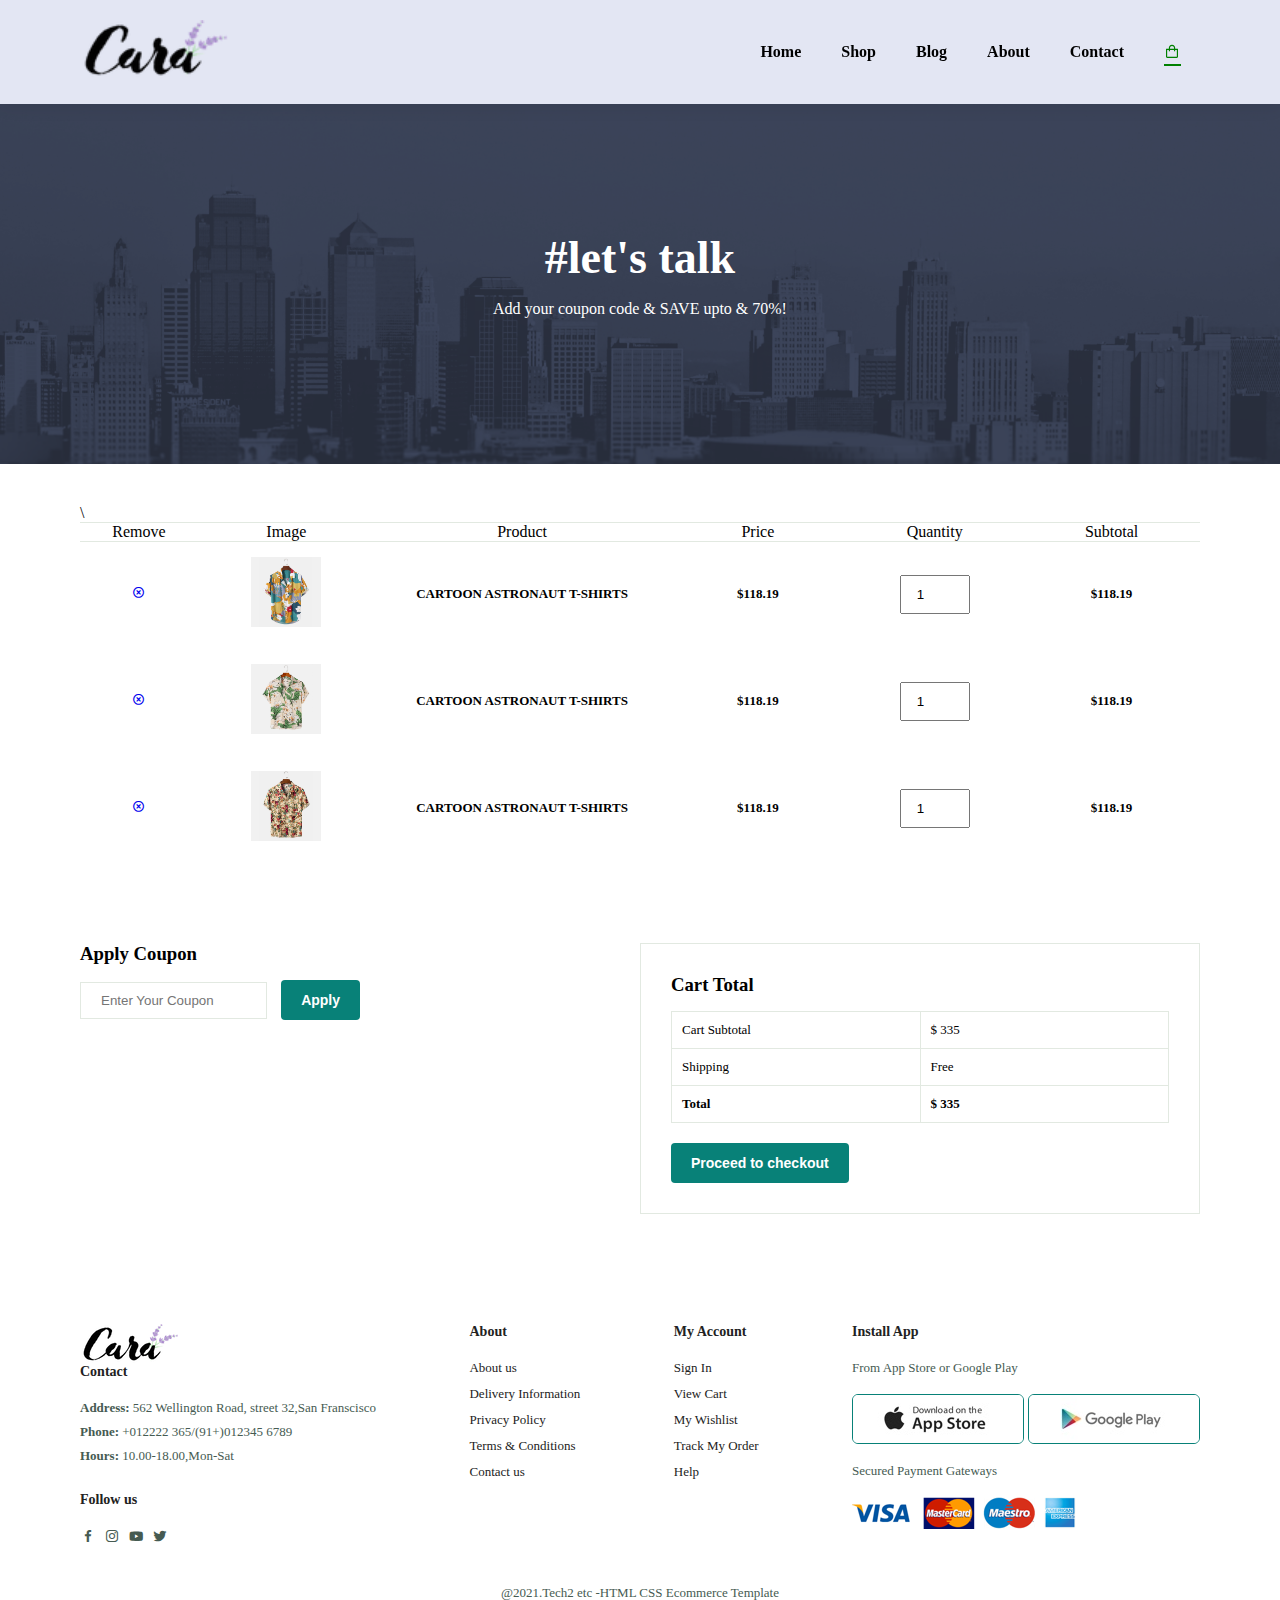
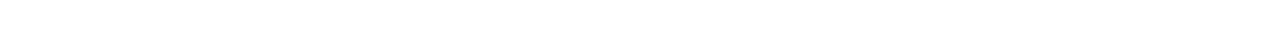
<file: cart.html>
<!DOCTYPE html>
<html lang="en">
<head>
    <meta charset="UTF-8">
    <meta name="viewport" content="width=device-width, initial-scale=1.0">
    <title>Ecommerce</title>
    <link href='https://unpkg.com/boxicons@2.1.4/css/boxicons.min.css' rel='stylesheet'>
    <link href='https://unpkg.com/boxicons@2.1.4/css/boxicons.min.css' rel='stylesheet'>
    <link rel="stylesheet" href="style.css">
</head>
<body>
    <section id="header">
        <a href="#"><img src="./image/logo .png" class="logo" alt=""></a>
        <div>
            <ul id="navbar">
                <li><a href="index.html">Home</a></li>
                <li><a  href="shop.html">Shop</a></li>
                <li><a  href="blog.html">Blog</a></li>
                <li><a  href="about.html">About</a></li>
                <li><a  href="contact.html">Contact</a></li>
                <li id="lg-bag"><a class="active" href="cart.html"><i class='bx bx-shopping-bag'></i></a></li>
                <a href="#" id="close"><i class='bx bx-window-close' ></i></a>
            </ul>
        </div>
        <div id="mobile">
           
            <a href="cart.html"><i class='bx bx-shopping-bag'></i></a>
            <i id="bar" class='bx bx-menu'></i>

        </div>
         
    </section>
    <section id="page-header" class="about-header">
       
        <h2>#let's talk</h2>
        
        <p>Add your coupon code & SAVE upto & 70%!</p>
       
    </section>
    <section id="cart" class="section-p1">
        <table width="100%">
            <thead>
                <tr>
                    <td>Remove</td>
                    <td>Image</td>
                    <td>Product</td>
                    <td>Price</td>
                    <td>Quantity</td>
                    <td>Subtotal</td>
                </tr>
            </thead>
            \<tbody>
                <tr>
                    <td><a href="#"><i class='bx bx-x-circle'></i></a></td>
                    <td><img src="./image/products/f1.jpg" alt=""></td>
                    <td>Cartoon Astronaut T-shirts </td>
                    <td>$118.19</td>
                    <td><input type="number" value="1"></td>
                    <td>$118.19</td>
                </tr>
                <tr>
                    <td><a href="#"><i class='bx bx-x-circle'></i></a></td>
                    <td><img src="./image/products/f2.jpg" alt=""></td>
                    <td>Cartoon Astronaut T-shirts </td>
                    <td>$118.19</td>
                    <td><input type="number" value="1"></td>
                    <td>$118.19</td>
                </tr>
                <tr>
                    <td><a href="#"><i class='bx bx-x-circle'></i></a></td>
                    <td><img src="./image/products/f3.jpg" alt=""></td>
                    <td>Cartoon Astronaut T-shirts </td>
                    <td>$118.19</td>
                    <td><input type="number" value="1"></td>
                    <td>$118.19</td>
                </tr>
            </tbody>

        </table>
    </section>
    <section id="cart-add" class="section-p1">
        <div class="coupon">
            <h3>Apply Coupon</h3>
            <div>
                <input type="text" placeholder="Enter Your Coupon">
                <button class="normal">Apply</button>
            </div>
        </div>
        <div id="subtotal">
            <h3>Cart Total</h3>
            <table>
                <tr>
                    <td>Cart Subtotal</td>
                    <td>$ 335</td>
                </tr>
                <tr>
                    <td>Shipping</td>
                    <td>Free</td>
                </tr>
                <tr>
                    <td><strong>Total</strong></td>
                    <td><strong>$ 335</strong></td>
                </tr>
            </table>
            <button class="normal">Proceed to checkout</button>

        </div>


    </section>
    
    
    
   
   
    <footer class="section-p1">
        <div class="col">
            <img src="./image/logo .png" alt="">
            <h4>Contact</h4>
            <p><strong>Address:</strong> 562 Wellington Road, street 32,San Franscisco</p>
            <p><strong>Phone:</strong> +012222 365/(91+)012345 6789</p>
            <p><strong>Hours:</strong> 10.00-18.00,Mon-Sat</p>
            <div class="follow">
                <h4>Follow us</h4>
                <div class="icon">
                    <i class='bx bxl-facebook'></i>
                    <i class='bx bxl-instagram' ></i>
                    <i class='bx bxl-youtube' ></i>
                    <i class='bx bxl-twitter' ></i><br>
                    <br>
                    <!-- <p>@2021.Tech2 etc -HTML CSS Ecommerce Template</p> -->
                </div>
            </div>
        </div>
        <div class="col">
            <h4>About</h4>
            <a href="#">About us</a>
            <a href="#">Delivery Information</a>
            <a href="#">Privacy Policy</a>
            <a href="#">Terms & Conditions</a>
            <a href="#">Contact us</a>
        </div>
        <div class="col">
            <h4>My Account</h4>
            <a href="#">Sign In</a>
            <a href="#">View Cart</a>
            <a href="#">My Wishlist</a>
            <a href="#">Track My Order</a>
            <a href="#">Help</a>
        </div>
        <div class="col install">
            <h4>Install App</h4>
            <p>From App Store or Google Play</p>
            <div class="row">
                <img  src="./image/pay/app.jpg" alt="">
                <img   src="./image/pay/play.jpg" alt="">
            </div>
            <p>Secured Payment Gateways</p>
            <img src="./image/pay/pay.png" alt="">
        </div>
        <div class="copyright">
            <p>@2021.Tech2 etc -HTML CSS Ecommerce Template</p>
        </div>

    </footer>
     
    
    <script src="script.js"></script>

</body>
</html>
</file>
<file: style.css>
*{
    margin:0;
    padding: 0;
    box-sizing: border-box;
}

h1{
    font-size: 50px;
    line-height: 64px;
    color: #222;
}
h2{
    font-size: 46px;
    line-height: 54px;
    color: #222;
}

h4{
    font-size: 20px;
    
    color: #222;
}
p{
    color: #465b52;
    margin: 15px 0 20px 0;
}
.section-p1{
    padding: 40px 80px;
}
.section-m1{
    margin: 40px 0;
}
button.normal{
    font-size: 14px;
    font-weight: 600;
    padding: 15px 30px;
    color: #000;
    background-color: #fff;
    border-radius: 4px;
    cursor: pointer;
    border: none;
    outline: none;
    transition:  0.2s;

}
button.white{
    font-size: 13px;
    font-weight: 600;
    padding: 11px 18px;
    color: #fff;
    background-color: transparent;
    
    cursor: pointer;
    border: 1px solid #fff;
    outline: none;
    transition:  0.2s;

}
body{
    width: 100%;
}


#header{
    display: flex;
    align-items: center;
    justify-content: space-between;
    padding: 20px 80px;
    background: #E3E6F3;
    box-shadow: 0 5px 15px rgba(0, 0, 0, 0.06);
    z-index: 999;
    position: sticky;
    top: 0;
    left: 0;
}
#navbar{
    display: flex;
    align-items: center;
    justify-content: center;
}
#navbar li{
    list-style:  none;
    padding: 0 20px;
    position: relative;
}
.logo{
    height: 60px;
    width: 100%;
    border: none;
    border: 0;
}
#navbar li a{
    text-decoration: none;
    font-size: 16px;
    font-weight: 600;
    color: black;
    transition: 0.3s ease;
}
#navbar li a:hover,
#navbar li a.active
{
    color: green;
}
#navbar li a.active::after,#navbar li a:hover::after{
    content: "";
    width:30%;
    height: 2px;
    background: green;
    position: absolute;
    bottom: -4px;
    left: 20px;
}
#mobile{
    display: none;
    align-items: center;
}
#close{
    display: none;
}
#hero{
    background-image: url("image/hero4.png");
    background-size: cover;
    height: 90vh;
    width: 100%;
    background-position: top 25% right 0;
    padding: 0 80px;
    display: flex;
    flex-direction: column;
    align-items: flex-start;
    justify-content: center;

}
#hero h4{
    padding-bottom: 15px;
}
#hero h1{
    color: green;
}
#hero button{
    background-image: url("image/button.png");
    background-color: transparent;
    cursor: pointer;
    color: green;
    border: 0;
    background-repeat: no-repeat;
    font-weight: 700;
    font-size: 15px;
    border-radius: 3px;
    padding: 14px 80px 14px 65px;

}
#feature .fe-box{
    width: 180px;
    text-align: center;
    padding: 25px 15px;
    box-shadow: 20px 20px 34px rgba(0, 0, 0, 0.03);
    border: 1px solid #cce7d0;
    border-radius: 4px;
    margin: 15px 0;
}
    
#feature .fe-box:hover{
    box-shadow: 10px 10px 54px rgba(70, 62, 221, 0.1);
}

#feature .fe-box img{
    width: 100%;
    margin-bottom: 10px;
}
#feature .fe-box h6{
    display: inline-block;
    padding: 9px 8px 6px 8px;
    line-height: 1;
    border-radius: 4px;
    color: #088178;
    background-color: #fddde4;
} 
    
#feature{
    display: flex;
    align-items: center;
    justify-content: space-between;
    flex-wrap: wrap;

}
   
#feature .fe-box:nth-child(2) h6{
    background-color: #cdebbc;

}
#feature .fe-box:nth-child(3) h6{
    background-color: #d1e8f2;

}   
#feature .fe-box:nth-child(4) h6{
    background-color: #cdd4f8;

}
#feature .fe-box:nth-child(5) h6{
    background-color:#f6dbf6;

}
#feature .fe-box:nth-child(6) h6{
    background-color: #fff2e5;

}
#product1{
    text-align: center;

}
#product1 .pro-container{
    display: flex;
    justify-content: space-between;
    padding-top: 20px;
    flex-wrap: wrap;
}
#product1 .pro{
    width: 23%;
    min-width: 250px;
    padding: 10px 12px;
    border: 1px solid #cce7d0;
    border-radius: 25px;
    cursor: pointer;
    box-shadow: 20px 20px 30px rgba(0, 0, 0, 0.02);
    margin: 15px 0;
    transition: 0.2s ease;
    position: relative;
}
#product1 .pro:hover{
    box-shadow: 20px 20px 30px rgba(0, 0, 0, 0.06);
}
#product1 .pro img{
    width: 100%;
    border-radius: 20px;
}
#product1 .pro .des{
    text-align
    :start;
    padding: 10px 0; 
}
#product1 .pro .des span{
    color: #606063;
    font-size: 12px;
}
#product1 .pro .des h5{
    padding-top: 7px;
    color: #1a1a1a;
    font-size: 14px;
}
#product1 .pro .des i{
    font-size: 12px;
    color: rgb(243, 181, 25);
}
#product1 .pro .des h4{
    padding-top: 7px;
    font-size: 15px;
    font-weight: 700;
    color: #088178;
}
    
#product1 .pro .cart{
    width:40px;
    height: 40px;
    line-height: 40px;
    border-radius: 50px;
    background-color: #e8f6ea;
    font-weight: 500;
    color: #088178;
    border: 1px  solid #cce7d0;
    position:absolute;
    bottom: 20px;
    right: 10px;
}
#banner{
    display: flex;
    flex-direction: column;
    align-items: center;
    justify-content: center;
    text-align: center;
    background-image: url("image/banner/b2.jpg");
 width: 100%;
 height: 40vh;
 background-size: cover;
 background-position: center;
}
#banner h4{
    color: #fff;
    font-size: 16px;

}
 #banner h2{
    color: #fff;
    font-size: 35px;
    padding: 10px 0;
    
}  
    
#banner h2 span{
    color: #ef3636;
   
}  
#banner button:hover{
    background: #088178;
    color: #fff;
}
#sm-banner{
    display: flex;
    justify-content: space-between;
    flex-wrap: wrap;
}
#sm-banner .banner-box{

    display: flex;
    flex-direction: column;
    align-items:flex-start;
    justify-content: center;
    
    background-image: url("image/banner/b17.jpg");
    min-width: 580px;
    height: 50vh;
    background-size: cover;
    background-position: center;
    padding: 30px;

}
#sm-banner h4{
    color: #fff;
    font-size: 20px;
    font-weight: 300;

}
  #sm-banner h2{
    color: #fff;
    font-size: 28px;
    font-weight: 800;
    
}
#sm-banner span{
    color: #fff;
    font-size: 14px;
    font-weight: 500;
    padding-bottom: 15px;
    
}
#sm-banner .banner-box:hover button{
    background: #088178;
    border: 1px solid #088178;

}
#sm-banner .banner-box2{
    background-image: url("image/banner/b10.jpg")
}
#sm-banner h4{
    color: #fff;
    font-size: 20px;
    font-weight: 300;
}
  #banner3{
    display: flex;
    justify-content: space-between;
    flex-wrap: wrap;
    padding: 0 80px;
  }
#banner3 .banner-box{

    display: flex;
    flex-direction: column;
    align-items:flex-start;
    justify-content: center;
    
    background-image: url("image/banner/b7.jpg");
    min-width: 30%;
    height: 30vh;
    background-size: cover;
    background-position: center;
    padding: 20px;
    margin-bottom: 20px;

}
#banner3 .banner-box2{
    background-image: url("image/banner/b4.jpg");
}
#banner3 .banner-box3{
    background-image: url("image/banner/b18.jpg");
}
#banner3 h2{
    color: #fff;
    font-weight: 900;
    font-size: 22px;

}
#banner3 h3{
    color: #ec544e;
    font-weight: 800;
    font-size: 15px;
    
}
#newsletter{
    display: flex;
    justify-content: space-between;
    flex-wrap: wrap;
    align-items: center;
    background-image: url("image/banner/b14.png");
    background-repeat: no-repeat;
    background-position: 20% 30%;
    background-color: #041e42;

 }
 #newsletter h4{
    font-size: 22px;
    font-weight: 700;
    color: #fff;
 }
 #newsletter p{
    font-size: 14px;
    font-weight: 600;
    color: #818ea0;
 }
 #newsletter p span{
    color: #ffdb27;
 }
 #newsletter .form{
    display: flex;
    width: 40%;
 } 
#newsletter input{
    height: 3.125rem;
    padding: 0 1.25rem;
    font-size: 14px;
    width: 100%;
    border: 1px solid transparent;
    border-radius: 4px;
    outline: none;
    border-top-right-radius: 0;
    border-bottom-right-radius: 0;
 }
#newsletter button{
    background-color: #088178;
    color: #fff;
    white-space: nowrap;
    border-top-left-radius: 0;
    border-bottom-left-radius: 0;
 }
footer{
    display: flex;
    flex-wrap: wrap;
    justify-content: space-between;
 }
footer .col{
    display: flex;
   flex-direction: column;
   align-items: flex-start;
   margin-bottom: 20px;
    
 }
footer .logo{
    margin-bottom: 20px;


 }
footer h4{
    font-size: 14px;
    padding-bottom: 20px;
 }
footer p{
    font-size: 13px;
   margin: 0 0 8px 0;
 }
footer a{
    font-size: 13px;
    text-decoration: none;
    color: #222;
   margin-bottom:10px;
 }
footer .follow{
    margin-top: 20px;


  }
footer .follow i{
    color: #465b52;
    padding-right: 4px;
    cursor: pointer;
  }
footer .install .row img{
      border: 1px solid #088178;
      border-radius: 6px;
    }
footer .install img{
        margin: 10px 0 15px 0;
    }
footer .follow i:hover,
footer a:hover{
 color: #088178;
}
footer .copyright{
    width: 100%;
    text-align: center;
}
#page-header{
    background-image: url("image/banner/b1.jpg");
    width: 100%;
    height: 40vh;
    background-size: cover;
    display: flex;
    justify-content: center;
    text-align: center;
    flex-direction: column;
    padding: 14px;

}
#page-header h2,#page-header p{
    color: #fff;

}
#pagination{
    text-align: center;
}
#pagination a{
    text-decoration: none;
    background-color: #088178;
    padding: 15px 20px;
    border-radius: 4px;
    color: #fff;
    font-weight: 600;
}
#pagination a i{
    font-size: 16px;
    font-weight: 600;

}
#prodetails{
    display: flex;
    margin-top: 20px;
}

#prodetails .single-pro-image{
    width: 40%;
    margin-right: 50px;
    
    
     
}
.small-img-group{
    display: flex;
    justify-content: space-between;
}
.small-img-col{
    flex-basis: 24%;
    cursor: pointer;
}
#prodetails .single-pro-details{
    width:50%;
    padding-top: 30px;
}
#prodetails .single-pro-details h4{
    padding: 40px 0 20px 0;
}
#prodetails .single-pro-details h2{
    font-size: 26px;
}
#prodetails .single-pro-details select{
    display: block;
    padding: 5px 10px;
    margin-bottom: 10px;
}
#prodetails .single-pro-details input{
    width: 50px;
    height: 47px;
    padding-left: 10px;
    font-size: 16px;
    margin-right: 10px;
}
#prodetails .single-pro-details input:focus{
    outline: none;
}
#prodetails .single-pro-details button{
    background: #088178;
    color: #fff;
}
#prodetails .single-pro-details span{
    line-height: 25px;
}


#page-header.blog-header{
    background-image: url("image/banner/b19.jpg");
    

}
#blog{
    padding: 150px 150px 0 150px;
}
#blog .blog-box{
    display: flex;
    align-items: center;
    width: 100%;
    position: relative;
    padding-bottom: 90px;
}
#blog .blog-img{
    width: 50%;
    margin-right: 40px;
}
#blog img{
    width: 100%;
    height: 300px;
    object-fit: cover;
}
#blog .blog-details{
    width: 50%;
    
}
#blog .blog-details a{
    text-decoration: none;
    font-size: 11px;
    color: #000;
    font-weight: 700;
    position: relative;
    transition: 0.3s;
}
#blog .blog-details a::after{
    content: "";
    width: 50px;
    height: 1px;
    background-color: #000;
    position: absolute;
    top: 4px;
    right: -60px;
}
#blog .blog-details a:hover{
    color:#088178;
}
#blog .blog-details a:hover::after{
    background-color: #088178;
}
#blog .blog-box h1{
    position: absolute;
    top: -40px;
    left: 0;
    font-size: 70px;
    font-weight: 700;
    color: #c9cbce;
    z-index: -9;
}
#page-header.about-header{
    background-image: url("./image/about/banner.png");
}
#about-head{
    display: flex;
    align-items: center;

}
#about-head img{
          width:50%;
          height: auto;
}
#about-head div{
    padding-left: 40px;
}
#about-app{
    text-align: center;
}
#about-app .video{
    width: 70%;
    height: 100%;
    margin: 30px auto 0 auto;
}
#about-app .video video{
    width: 100%;
    height: 100%;
    border-radius: 20px;
}

#contact-details{
    display: flex;
    align-items: center;
    justify-content: space-between;
}
#contact-details .details{
    width: 40%;
}
#contact-details .details span,#form-details form span{
    font-size: 12px;
}
#contact-details .details h2,#form-details form h2{
    font-size: 26px;
    line-height: 35px;
    padding: 20px 0;
}
#contact-details .details h3{
    font-size: 16px;
    padding-bottom: 15px;
}
#contact-details .details li{
    list-style: none;
    display: flex;
    padding: 10px 0;
}
#contact-details .details li i{
    font-size: 14px;
    padding-right: 22px;
}
#contact-details .details li p{
    margin: 0;
    font-size: 14px;
}
#contact-details .map{
    

    width: 55%;
    height: 400px;
}
#contact-details .map iframe{
    

    width: 100%;
    height: 100%;
}
#form-details{
    display: flex;
    justify-content: space-between;
    margin: 30px;
    padding: 80px;border: 1px solid #e1e1e1;
}
#form-details form{
width: 65%;
display: flex;
flex-direction: column;
align-items: flex-start;
}
#form-details form input,#form-details form textarea{
    width: 100%;
    padding: 12px 15px;
    outline: none;
    margin-bottom: 20px;
    border: 1px solid #e1e1e1;
}
#form-details form button{
    background-color: #088178;
    color: #fff;
}
#form-details .people div{
    padding-bottom: 25px;
    display: flex;
    align-items: flex-start;


}
#form-details .people div img{
    width:65px;
    height: 65px;
    object-fit: cover;
    margin-right: 15px;
}
#form-details .people div p{
    margin: 0;
    font-size: 13px;
    line-height: 25px;

}
#form-details .people div p span{
    display: block;
    font-size: 16px;
    font-weight: 600;
    color: #000;
}
#cart{
    overflow-x: auto;
}
#cart table{
    width: 100%;
    border-collapse: collapse;
    table-layout: fixed;
    white-space: nowrap;
}
#cart table img{
    width: 70px;
}
#cart table td:nth-child(1){
    width: 100px;
    text-align: center;
}

#cart table td:nth-child(2){
    width: 150px;
    text-align: center;
}

#cart table td:nth-child(3){
    width: 250px;
    text-align: center;
}
#cart table td:nth-child(4)
,#cart table td:nth-child(5),
#cart table td:nth-child(6){
    width: 150px;
    text-align: center;
}
#cart table td:nth-child(5) input{
    width: 70px;
    padding: 10px 5px 10px 15px;
}
#cart table thead{
    border: 1px solid #e2e9e1;
    border-left: none;
    border-right: none;
}
#cart table tbody td{
    font-weight: 700;
    text-transform: uppercase;
    font-size: 13px;
    padding: 18px 0;
}
#cart table tbody tr td{
    padding-top: 15px;
}
#cart table tbody td{
    font-size: 13px;
}
#cart-add{
    display: flex;
    flex-wrap: wrap;
    justify-content: space-between;
}
#cart-add #coupon{
    width: 50%;
    margin-bottom: 30px;
 
}
.coupon h3,#subtotal h3{
    padding-bottom: 15px;
   
}
.coupon input{
    padding: 10px 20px;
    outline: none;
    width: 60%;
    margin-right: 10px;
    border: 1px solid #e2e9e1;

}
.coupon button,#subtotal button{
    background-color: #088178;
    color: #fff;
    padding: 12px 20px;
}
#subtotal{
    width :50%;
    margin-bottom: 30px;
    border: 1px solid #e2e9e1;
    padding: 30px;
}
#subtotal table{
    border-collapse: collapse;
    width: 100%;
    margin-bottom: 20px;

}
#subtotal table td{
    width: 50%;
    border: 1px solid #e2e9e1;
    padding: 10px;
    font-size: 13px;
}




@media (max-width:799px)  {
    .section-p1 {
        padding: 40px 40px;
    }
    #navbar {
        display: flex;
        flex-direction: column;
        align-items: flex-start;
        justify-content: flex-start;
        position: fixed;
        top: 0;
        right: -300px;
        height: 100vh;
        width: 300px;
        background-color: #E3E6F3;
        box-shadow: 0 40px 60px;
        padding: 80px 0 0 10px;
        transition: 0.3s;
    }
    #navbar.active{
        right: 0px;
    }
    #navbar li{
 margin-bottom: 25px;
    }
    #mobile{
        display: flex;
        align-items: center;
    }
    #mobile i{
        color: #1a1a1a;
        font-size: 24px;
        padding-left: 20px;
    }
    #close{
        display: initial;
        position: absolute;
        top: 30px;
        left: 30px;
        color: #222;
        font-size: 24px;

    }
    #lg-bag{
        display: none;
    }
    #hero {
       
       
        height: 70vh;
      
        background-position: top 25% right 30%;
        padding: 0 80px;
        
    }
    #feature {
        
        justify-content:center;
     
    }
    #feature .fe-box {
        
        margin: 15px 15px;
    }
    #product1 .pro-container {
       
        justify-content: center;
        
    }
    #product1 .pro {
        
       
        margin: 15px ;
        
    }
    #banner {
        
        height: 20vh;
        
 } 
 #sm-banner .banner-box {
    
    min-width: 100%;
    height: 30vh;
    
    
}
#banner3 {
    padding: 0 40px;
}
   
#banner3 .banner-box {
    
    width: 28%;
    
}
#newsletter .form {
 
    width: 70%;
}
#form-details{
    padding: 40px;
}
#form-details form {
    width: 50%;
    
}




}
    
    
    
    
    @media(max-width:477px){
        #header{
            padding: 10px 30px;
        }
        h1{
            font-size: 38px;
        }
        h2{
            font-size: 32px;
        }
        #hero {
            
            background-position:  55% ;
            padding: 0 20px;
        }
        #feature {
            justify-content: space-between;
        }
        #feature .fe-box {
            width: 155px;
            
            margin: 0 0 15px 0;
        }
        #product1 .pro {
            width: 100%;
            
        }
        #banner {
            height: 40vh;
        }
        #sm-banner .banner-box {
           
            height: 40vh;
        }
        #sm-banner .banner-box2 {
           margin-top: 20px;
        }
        #banner3{
            padding:0 20px;
        }
        #banner3 .banner-box {
            
            width: 100%;
        }
        #newsletter .form {
            width: 100%;
        }
        footer .copyright {
            width: 100%;
            text-align: start;
        }
        #prodetails {
            display: flex;
            flex-direction: column;
        }
        #prodetails .single-pro-image {
                width: 100%;
                margin-right: 0px;
            }
        #prodetails .single-pro-details {
                width: 100%;
            }
            #blog .blog-box {
                display: flex;
              flex-direction: column;
              align-items: flex-start;
                
            }
            #blog {
                padding: 100px 20px 0 20px;
            }
            #blog .blog-img {
                width: 100%;
                margin-right: 0px;
                margin-bottom: 30px;
            }
            #blog .blog-details {
                width: 100%;
            }
            #about-head {
                flex-direction: column;
               
            }
            #about-head img {
                width: 100%;
               
            }
            #about-head div {
                padding-left: 0px;
            }
            #about-app .video {
                width: 100%;
                
            }

            #contact-details {
                
                flex-direction: column;
                
            }
            #contact-details .details {
                width: 100%;
                margin-bottom: 30px;
            }
            #contact-details .map {
                width: 100%;
               
            }
            #form-details {
                
                margin: 10px;
                padding: 30px 10px;
               flex-wrap: wrap;
            }
            #form-details form {
                width: 100%;
                margin-bottom: 30px;
            }
            #cart-add {
                flex-direction: column;
                
            }
            #coupon{
                width: 100%;
            }
            #subtotal {
                width: 100%;
                padding: 20px;
            }
    
    
    
    
    
    
    
    
    
    
    
    
    
    
    
    
    
    
    
    
    
    
    
    
    
    
    
    
    
    
    
    
    
    
    
    
    
    
    
    
    
    
    
    
    
    
    
    
    
    
    
    
    
    
    
    
    
    
    
    
    
    
    
    
    
    
    
    
    
    
    
    
    
    
    
    
    
    
    
    
    
    
    
    
    
    
    
    
    
    
    
    
    
    
    
    
    
    
    
    
    
    
    
    
    
    
    
    
    
    
    
    
    
    
    
    
    
    
    
    
    
    
    
    
    
    
    
    
    
    
    
    
    
    
    
    
    
    
    
    
    
    
    
    
    
    
    
    
    
    
    
    
    
    
    
    
    
    
    
    
    
    
    
    
    
    
    
    
    
    
    
    
    
    
    
    
    
    
    
    
    
    
    
    
    
    
    
    
    
    
    
    
    
    
    
    
    
    
    
    
    
    
    
    
    
    
    
    
    
    
    
    
    
    
    
    
    
    
    
    
    
    
    
    
    
    
    
    
    
    
    
    
    
    
    
    
    
    
    
    
    
    
    
    
    
    
    
    
    
    
    
    
    
    
    
    
    
    
    
    
    
    
    
    
    
    
    
    
    
    
    
    
    
    
    
    
    
    
    
    
    
    
    
    
    
    
    
    
    
    
    
    
    
    
    
    
    
    
    
    
    
    
    
    
    
    
    
    
    
    
    
    
    
    
    
    
    
    
    
    
    
    
    
    
    
    
    
    
    
    
    
    
    
    
    
    
    
    
    
    
    
    
    
    
    
    
    
    
    
    
    
    
    
    
    
    
    
    
    
    
    
    
    
    
    
    
    
    
    
    
    
    
    
    
    
    
    
    
    
    
    
    
    
    
    
    
    
    
    
    
    
    
    
    
    
    
    
    
    
    
    
    ++
    
    
    
    
    
    
    
    
    
    
    
    
    
    
    
    
    
    
    
    
    
    
    
    
    
    
    
    
    
    
    
    
    
    
    
    
    
    
    
    
    
    
    
    
    
    
    
    
    
    
    
    
    
    
    
    
    
    
    
    
    
    
    
    
    
    
    
    
    
    
    
    
    
    
    
    
    
    
    
    
    
    
    
    
    
    
    +++++++++++++;

}
</file>
